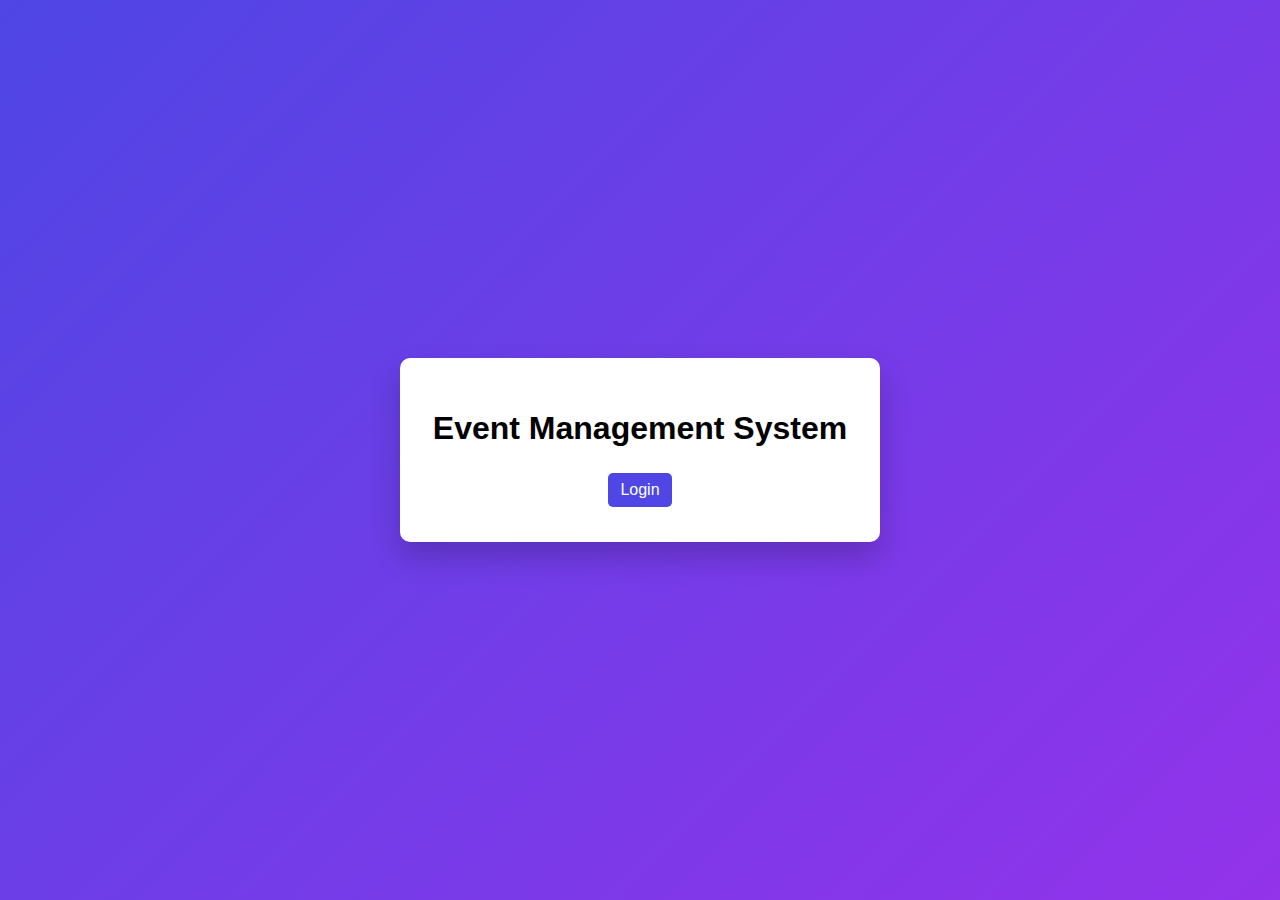
<file: index.html>
<!DOCTYPE html>
<html>
<head>
<title>Event Management System</title>
<link rel="stylesheet" href="style.css">
</head>
<body>
<div class="container">
<h1>Event Management System</h1>
<a href="login.html" class="btn">Login</a>
</div>
</body>
</html>
</file>
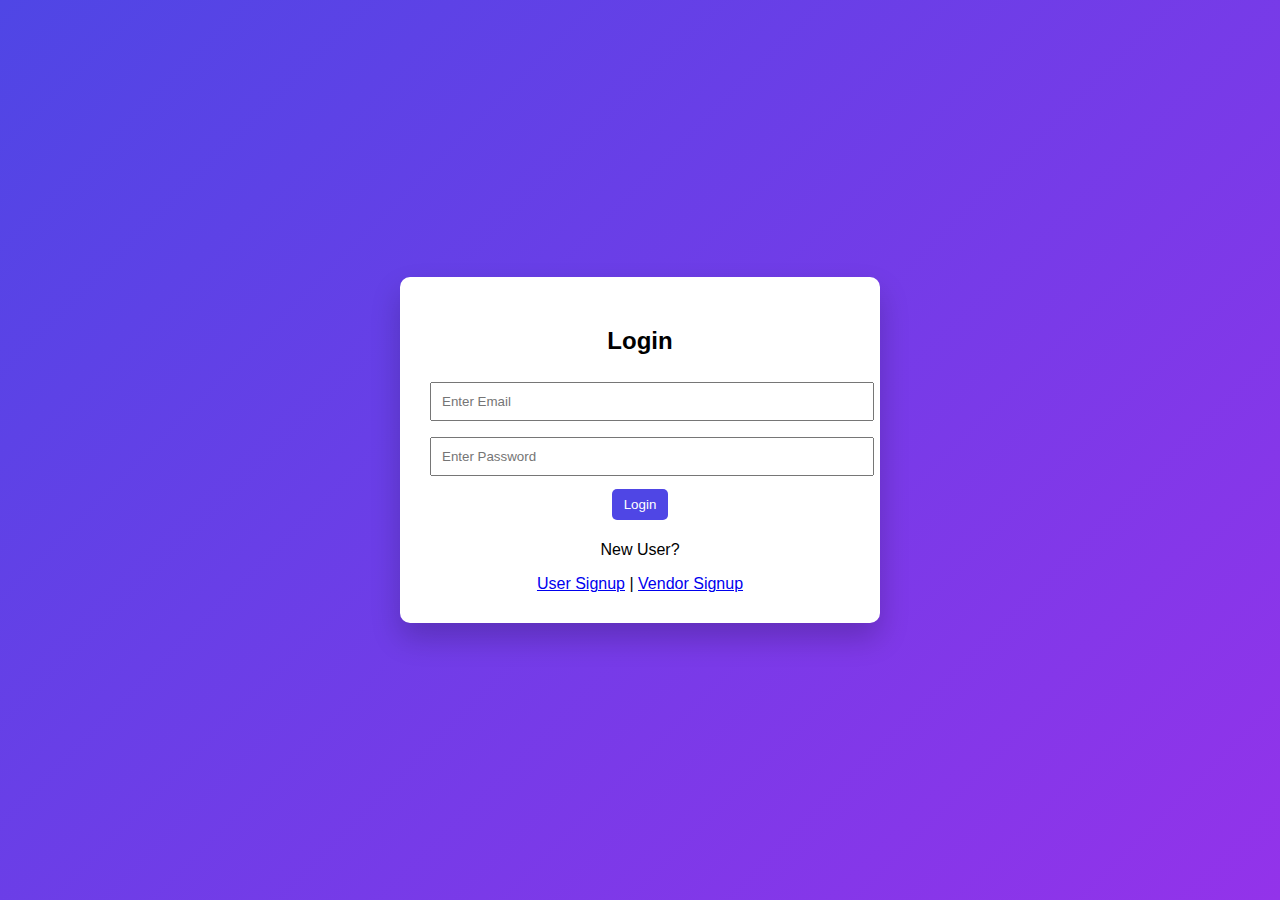
<file: admin.html>
<!DOCTYPE html>
<html>
<head>
<title>Admin Dashboard</title>
<link rel="stylesheet" href="style.css">
</head>
<body>

<div class="container">
<h2>Admin Dashboard</h2>

<a href="maintenance.html" class="btn">Maintenance Menu</a>
<a href="reports.html" class="btn">Reports</a>
<a href="transactions.html" class="btn">Transactions</a>

<button onclick="logout()">Logout</button>
</div>

<script src="script.js"></script>
<script>
protectPage("admin");
</script>

</body>
</html>
</file>
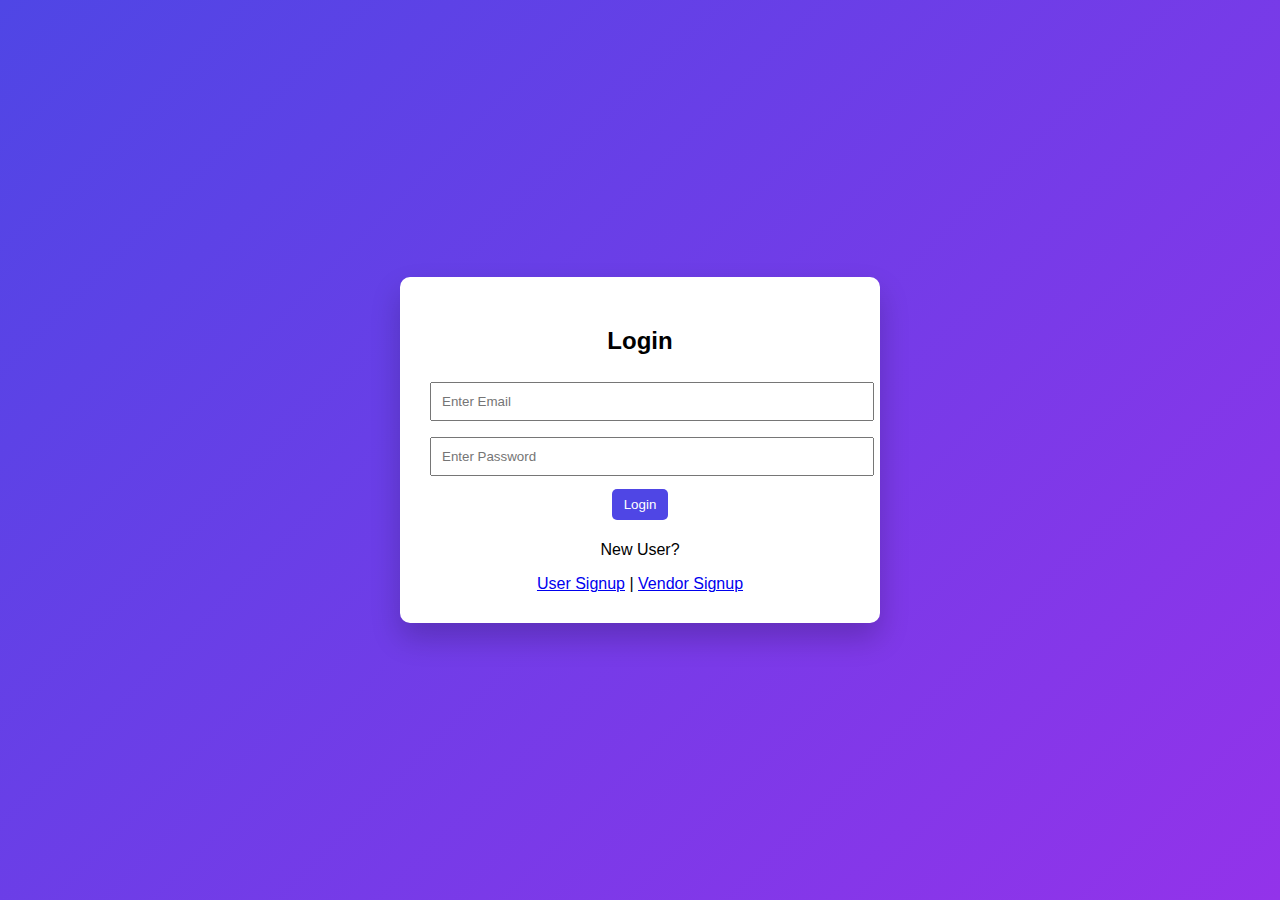
<file: cart.html>
<!DOCTYPE html>
<html>
<head>
<title>Cart</title>
<link rel="stylesheet" href="style.css">
</head>
<body>

<div class="container">
<h2>Cart</h2>

<div id="cartItems"></div>
<h3 id="total"></h3>

<a href="checkout.html" class="btn">Proceed to Payment</a>
<button onclick="logout()">Logout</button>

</div>

<script src="script.js"></script>
<script>
protectPage("user");
displayCart();
</script>

</body>
</html>
</file>
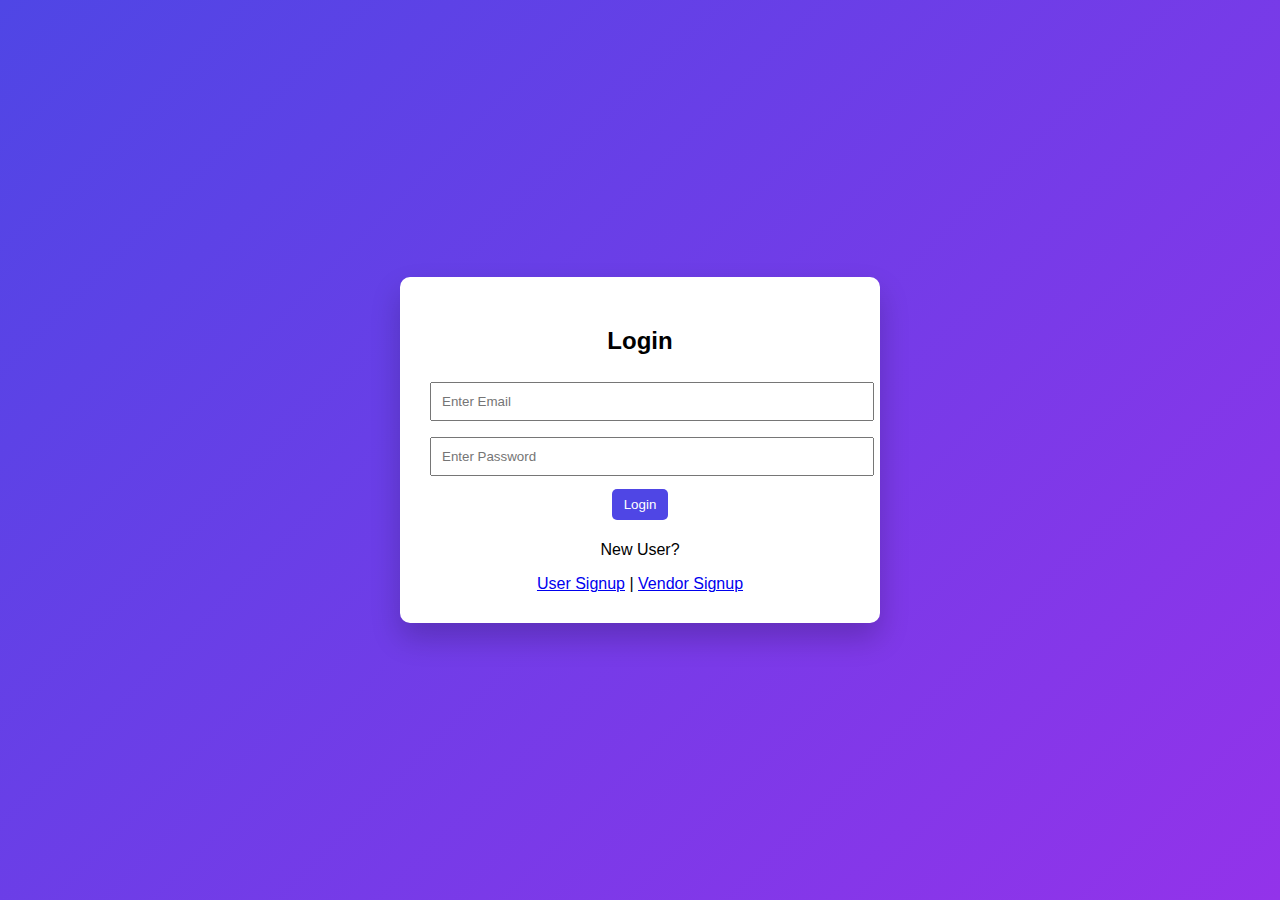
<file: checkout.html>
<!DOCTYPE html>
<html>
<head>
<title>Payment</title>
<link rel="stylesheet" href="style.css">
</head>
<body>

<div class="container">
<h2>Payment</h2>

<input type="text" id="name" placeholder="Name">
<input type="email" id="emailCheck" placeholder="Email">

<select id="paymentMethod">
<option>Cash</option>
<option>UPI</option>
</select>

<button onclick="placeOrder()">Pay Now</button>
</div>

<script src="script.js"></script>
<script>
protectPage("user");
</script>

</body>
</html>
</file>
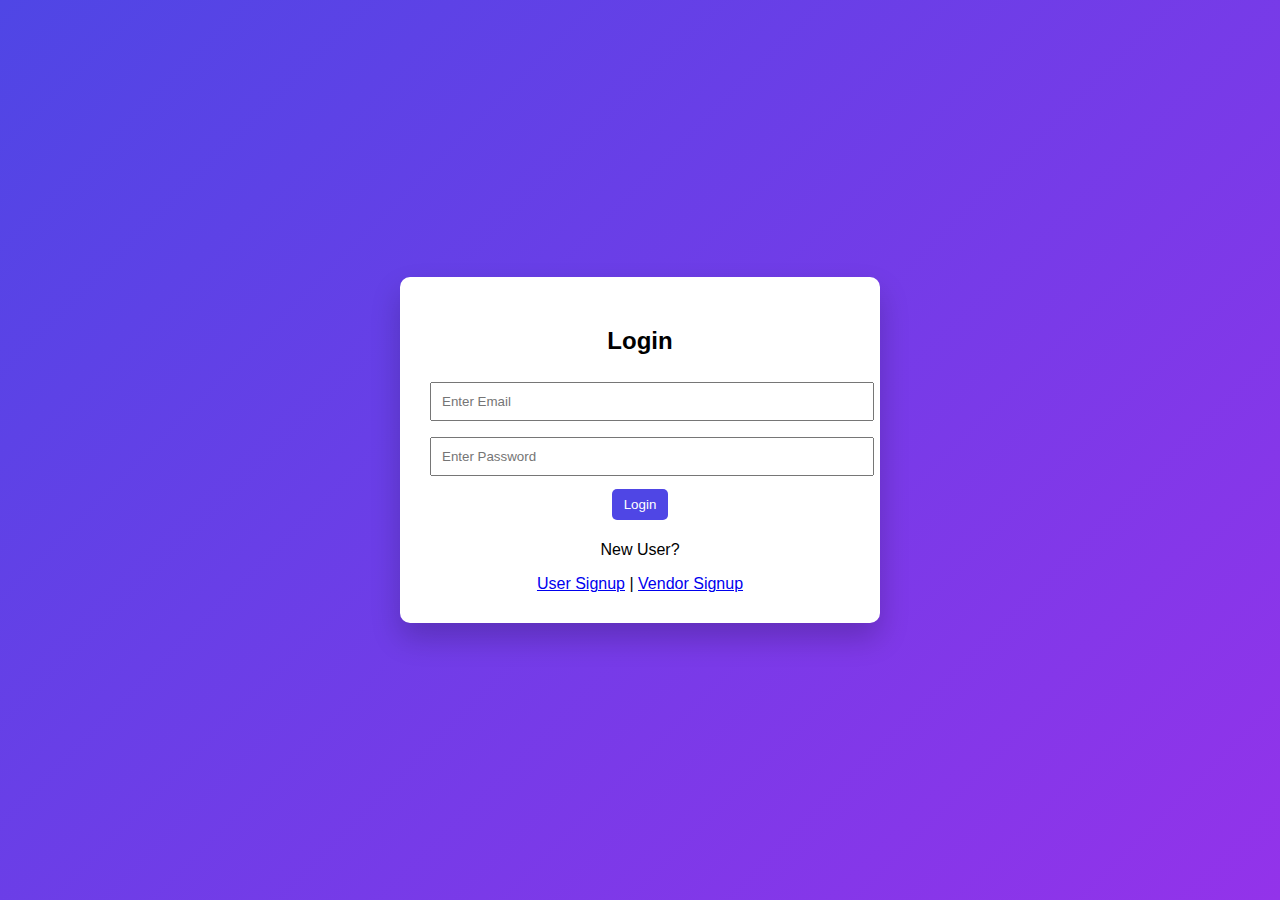
<file: guest.html>
<!DOCTYPE html>
<html>
<head>
<title>Guest List</title>
<link rel="stylesheet" href="style.css">
</head>
<body>

<div class="container">
<h2>Guest List</h2>

<input type="text" id="guestName" placeholder="Guest Name">
<button onclick="addGuest()">Add</button>

<div id="guestList"></div>

<button onclick="logout()">Logout</button>
</div>

<script src="script.js"></script>
<script>
protectPage("user");
displayGuests();
</script>

</body>
</html>
</file>
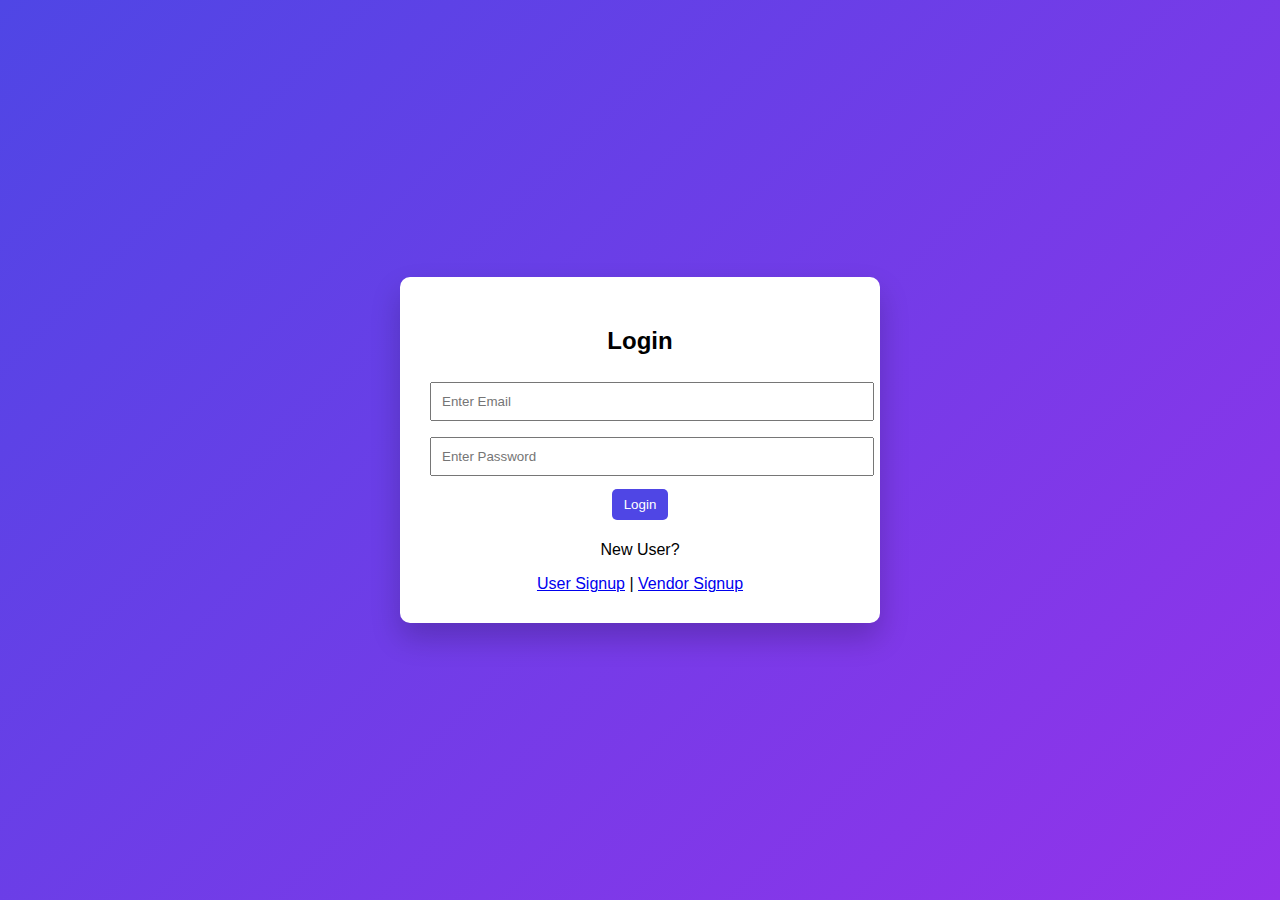
<file: login.html>
<!DOCTYPE html>
<html>
<head>
<title>Login</title>
<link rel="stylesheet" href="style.css">
</head>
<body>

<div class="container">
<h2>Login</h2>

<input type="email" id="email" placeholder="Enter Email">
<input type="password" id="password" placeholder="Enter Password">

<button onclick="login()">Login</button>

<p>New User?</p>
<a href="user-signup.html">User Signup</a> |
<a href="vendor-signup.html">Vendor Signup</a>
</div>

<script src="script.js"></script>
</body>
</html>
</file>
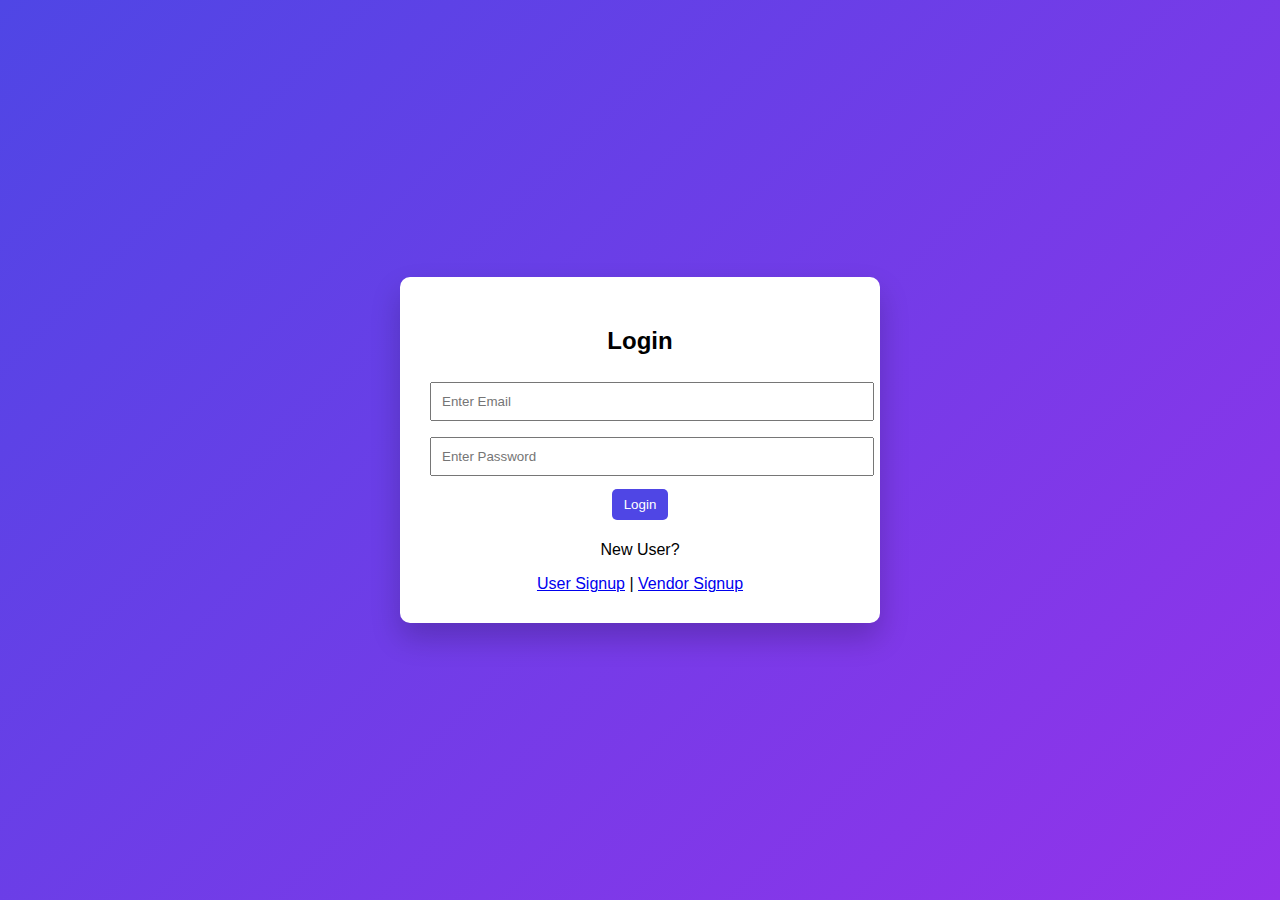
<file: maintenance.html>
<!DOCTYPE html>
<html>
<head>
<title>Maintenance</title>
<link rel="stylesheet" href="style.css">
</head>
<body>

<div class="container">
<h2>Maintenance Menu (Admin Only)</h2>

<h3>Membership</h3>
<input type="text" id="vendorName" placeholder="Vendor Name">

<label><input type="radio" name="duration" value="6 Months" checked>6 Months</label>
<label><input type="radio" name="duration" value="1 Year">1 Year</label>
<label><input type="radio" name="duration" value="2 Years">2 Years</label>

<button onclick="addMembership()">Add</button>
<button onclick="updateMembership()">Update</button>

<hr>

<h3>User Management</h3>
<input type="email" id="newUserEmail" placeholder="User Email">
<input type="password" id="newUserPassword" placeholder="Password">
<button onclick="addUser()">Add User</button>
<div id="userList"></div>

<hr>

<h3>Vendor Management</h3>
<input type="email" id="newVendorEmail" placeholder="Vendor Email">
<input type="password" id="newVendorPassword" placeholder="Password">
<button onclick="addVendor()">Add Vendor</button>
<div id="vendorList"></div>

<button onclick="logout()">Logout</button>
</div>

<script src="script.js"></script>
<script>
protectPage("admin");
displayUsers();
displayVendors();
</script>

</body>
</html>
</file>
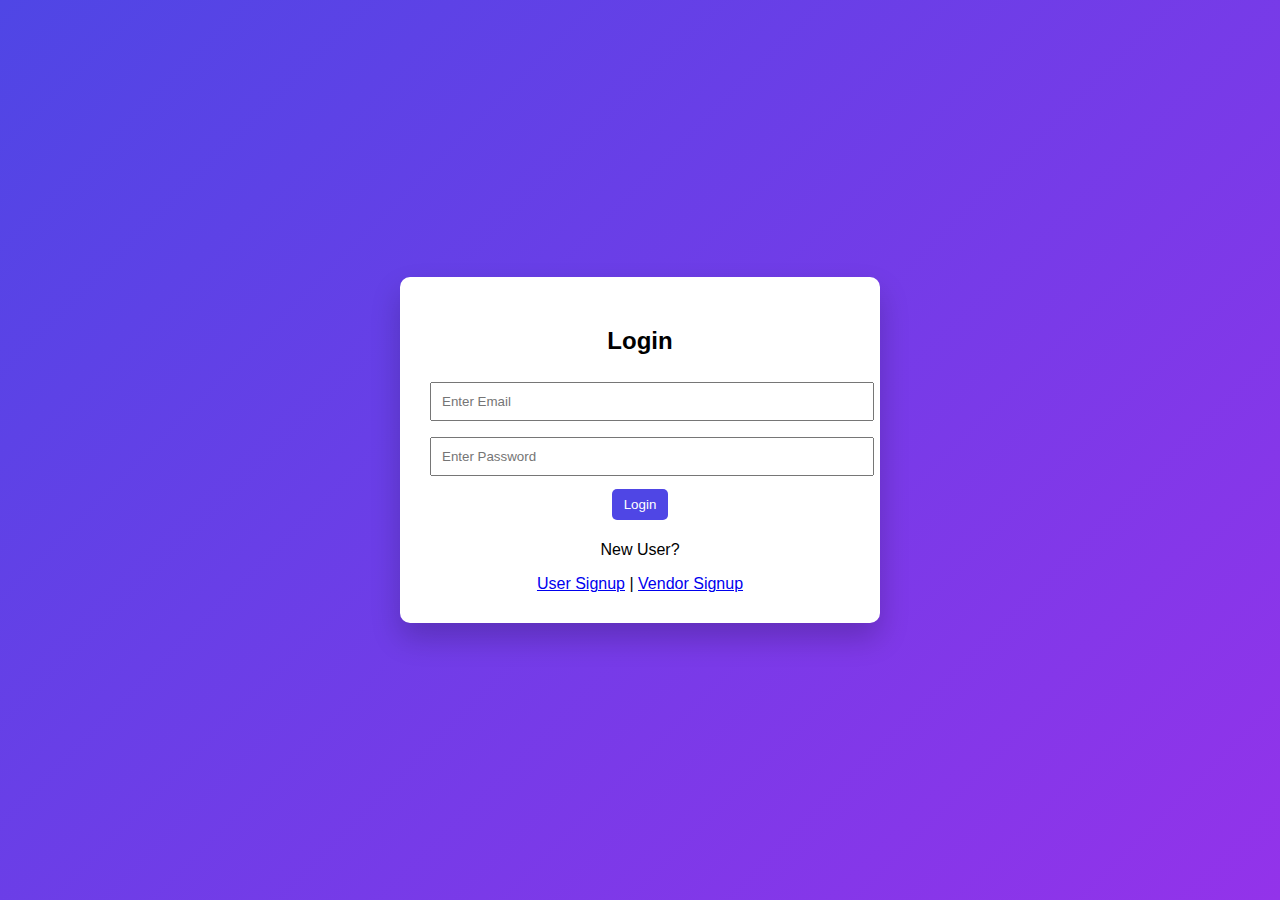
<file: order.html>
<!DOCTYPE html>
<html>
<head>
<title>Order Status</title>
<link rel="stylesheet" href="style.css">
</head>
<body>

<div class="container">
<h2>Order Status</h2>

<div id="orderList"></div>

<button onclick="logout()">Logout</button>
</div>

<script src="script.js"></script>
<script>
protectPage("user");
displayOrders();
</script>

</body>
</html>
</file>
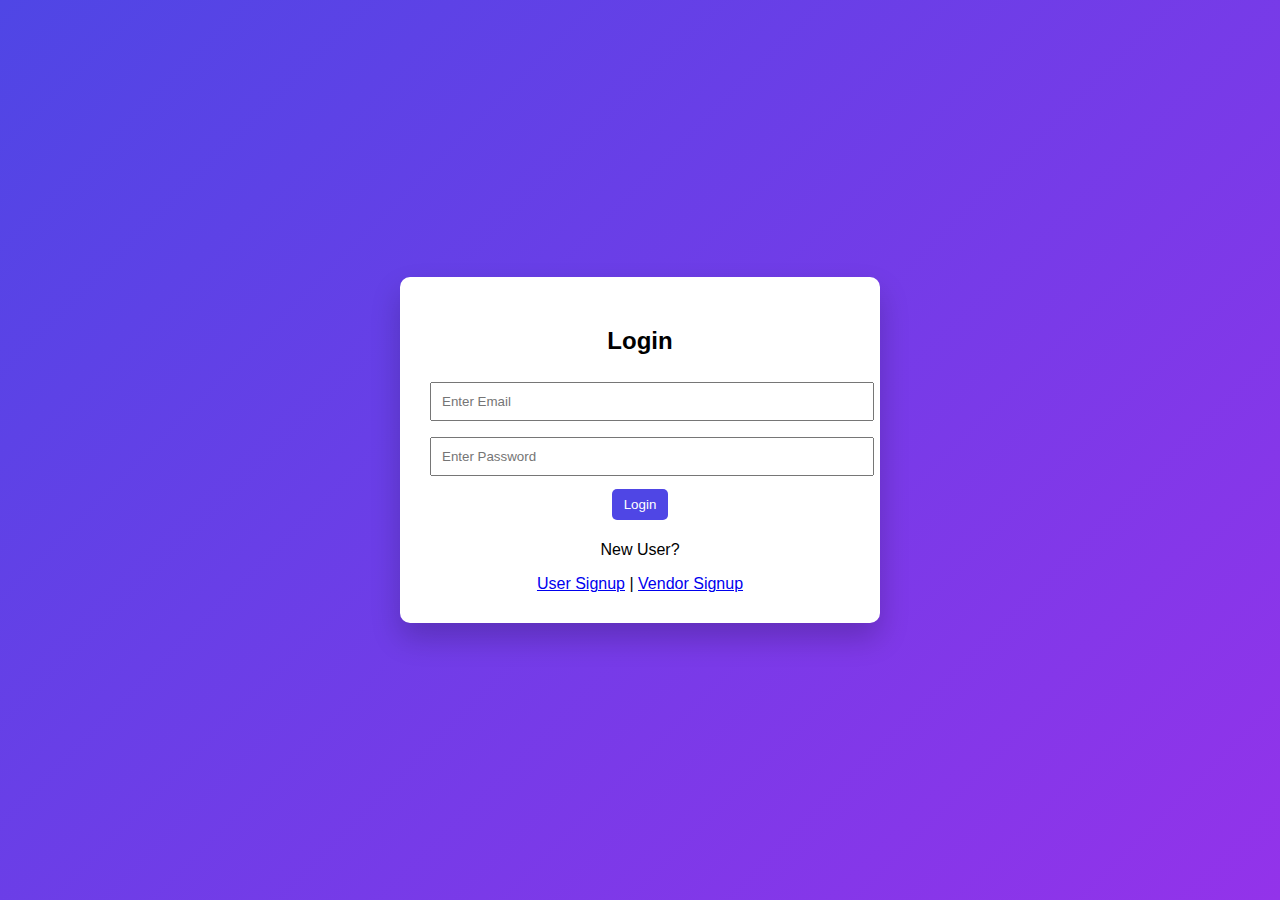
<file: reports.html>
<!DOCTYPE html>
<html>
<head>
<title>Reports</title>
<link rel="stylesheet" href="style.css">
</head>
<body>

<div class="container">
<h2>Reports</h2>
<div id="reportData"></div>

<button onclick="logout()">Logout</button>
</div>

<script src="script.js"></script>
<script>
protectPage("admin");
generateReports();
</script>

</body>
</html>
</file>
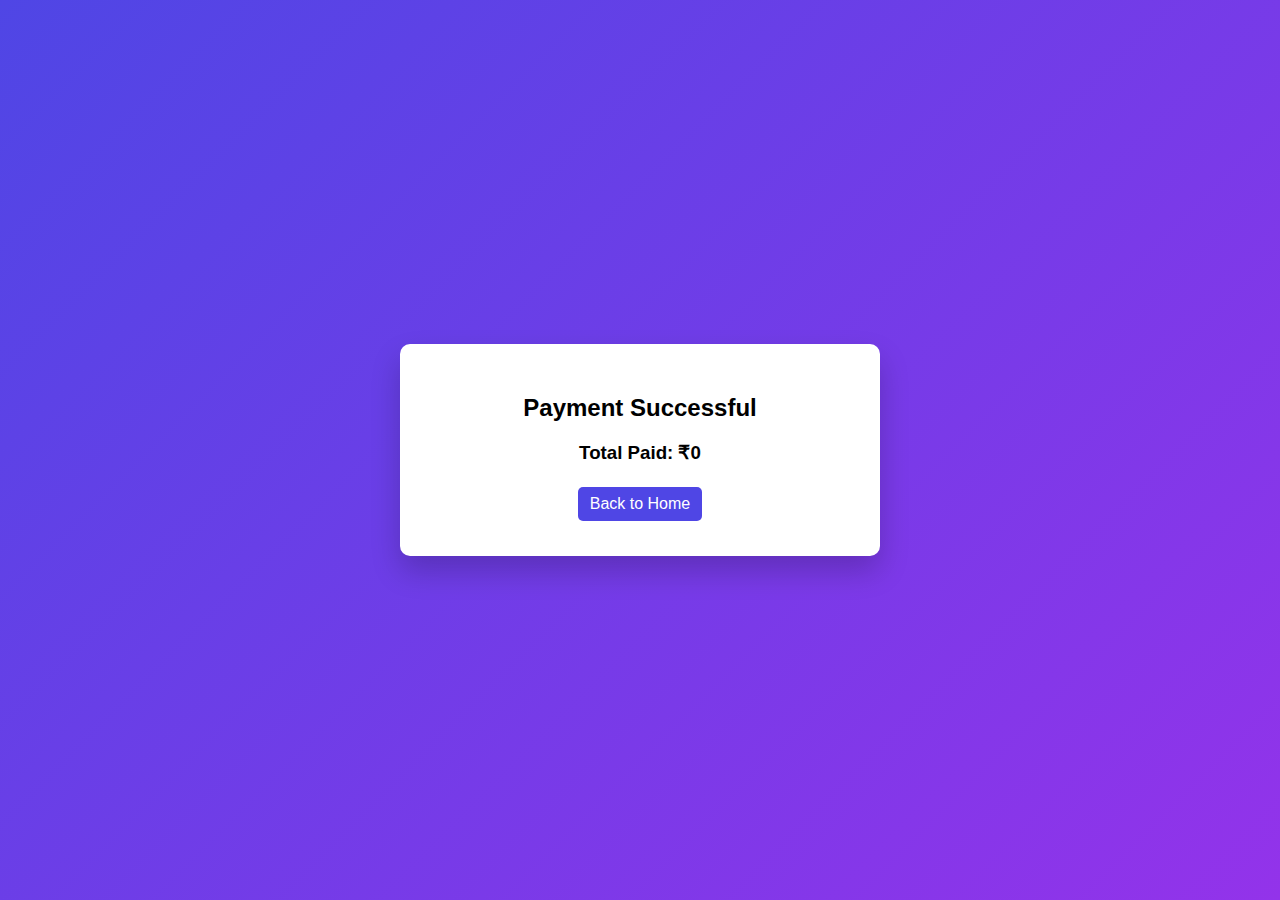
<file: success.html>
<!DOCTYPE html>
<html>
<head>
<title>Success</title>
<link rel="stylesheet" href="style.css">
</head>
<body>

<div class="container">
<h2>Payment Successful</h2>
<h3 id="finalTotal"></h3>

<a href="user.html" class="btn">Back to Home</a>
</div>

<script>
document.getElementById("finalTotal").innerText =
"Total Paid: ₹" + localStorage.getItem("finalTotal");
</script>

</body>
</html>
</file>
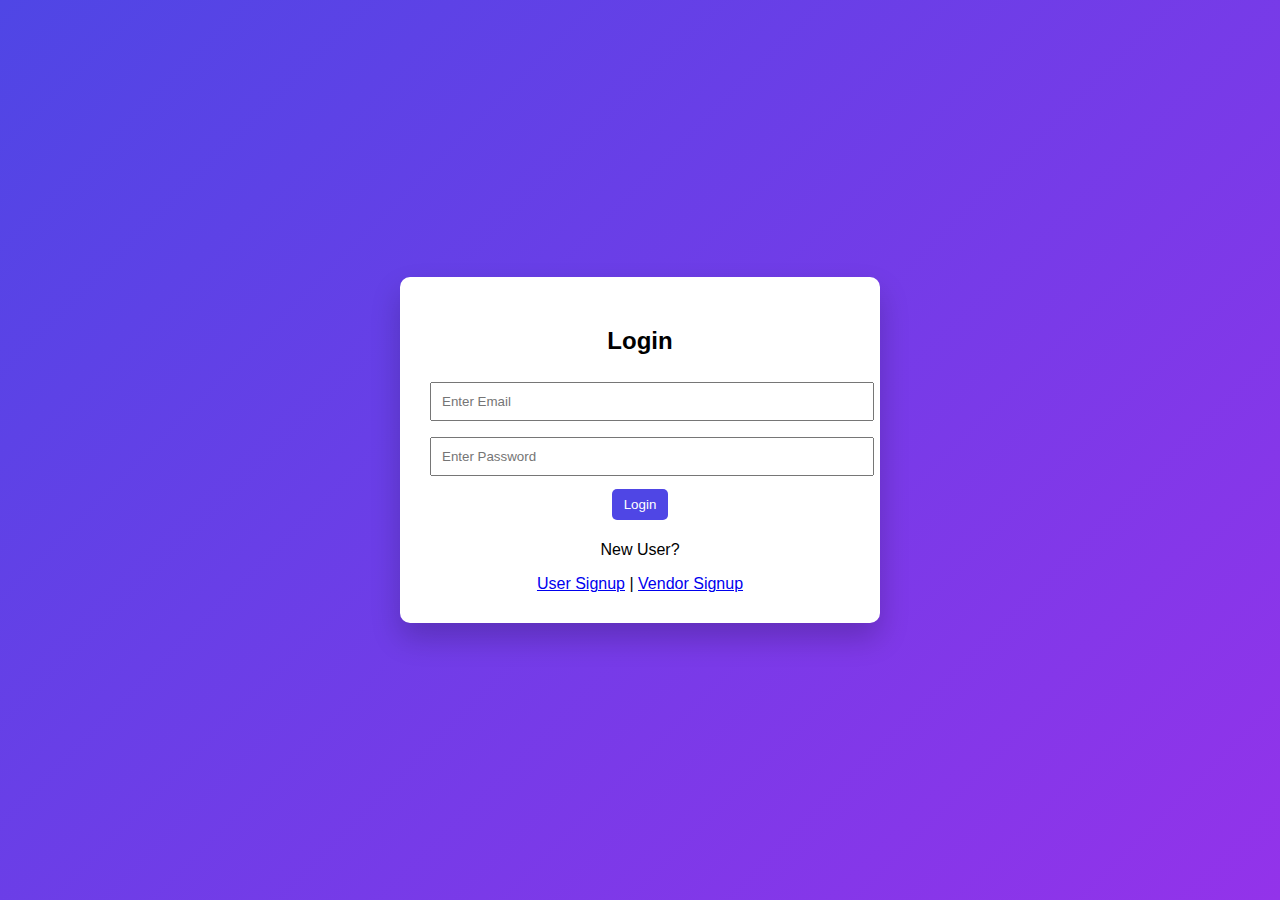
<file: transaction.html>
<!DOCTYPE html>
<html>
<head>
<title>Transactions</title>
<link rel="stylesheet" href="style.css">
</head>
<body>

<div class="container">
<h2>Transactions</h2>
<div id="transactionList"></div>

<button onclick="logout()">Logout</button>
</div>

<script src="script.js"></script>
<script>
protectPage("admin");
displayTransactions();
</script>

</body>
</html>
</file>
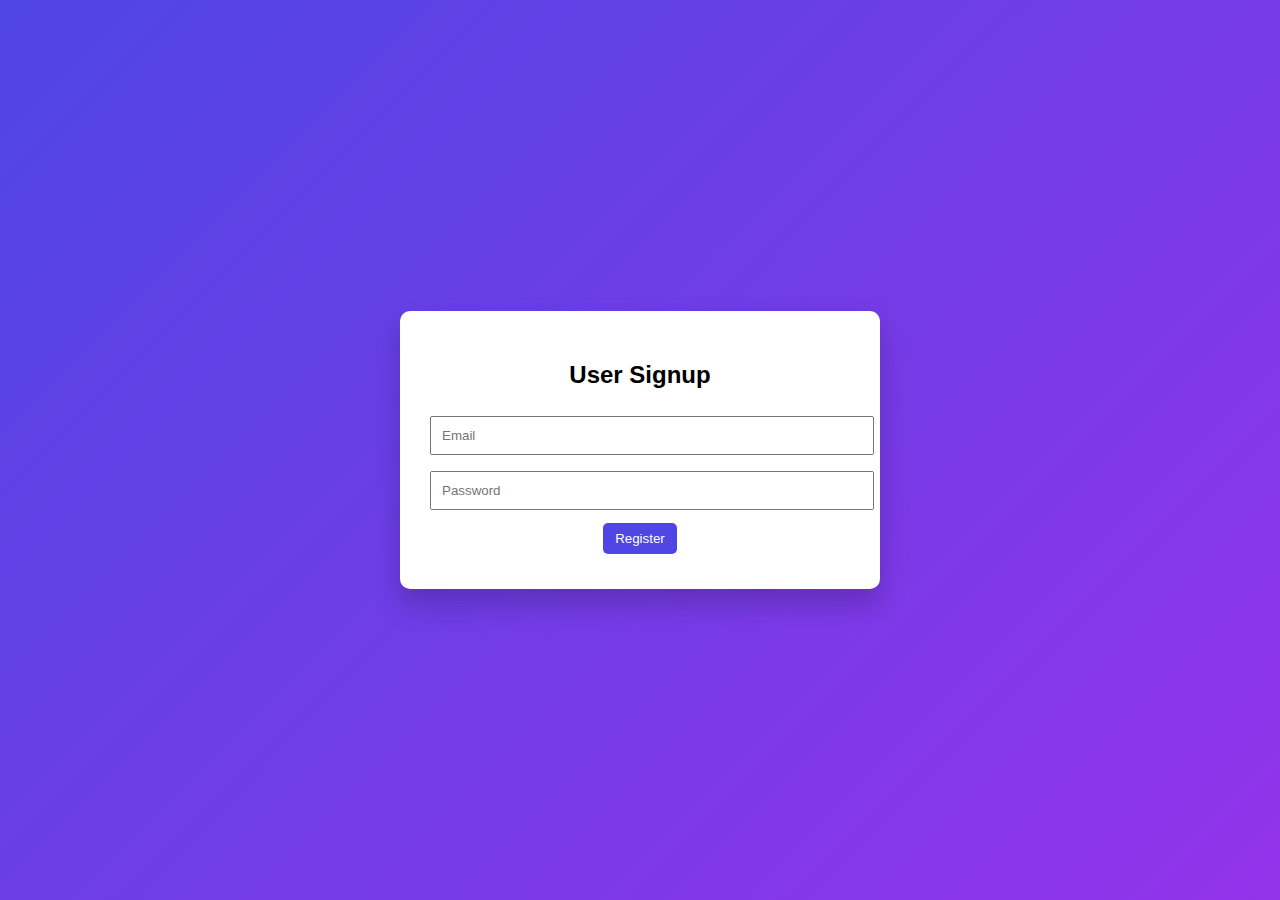
<file: user-signup.html>
<!DOCTYPE html>
<html>
<head>
<title>User Signup</title>
<link rel="stylesheet" href="style.css">
</head>
<body>

<div class="container">
<h2>User Signup</h2>

<input type="email" id="signupEmail" placeholder="Email">
<input type="password" id="signupPassword" placeholder="Password">

<button onclick="signup('user')">Register</button>

</div>

<script src="script.js"></script>
</body>
</html>
</file>
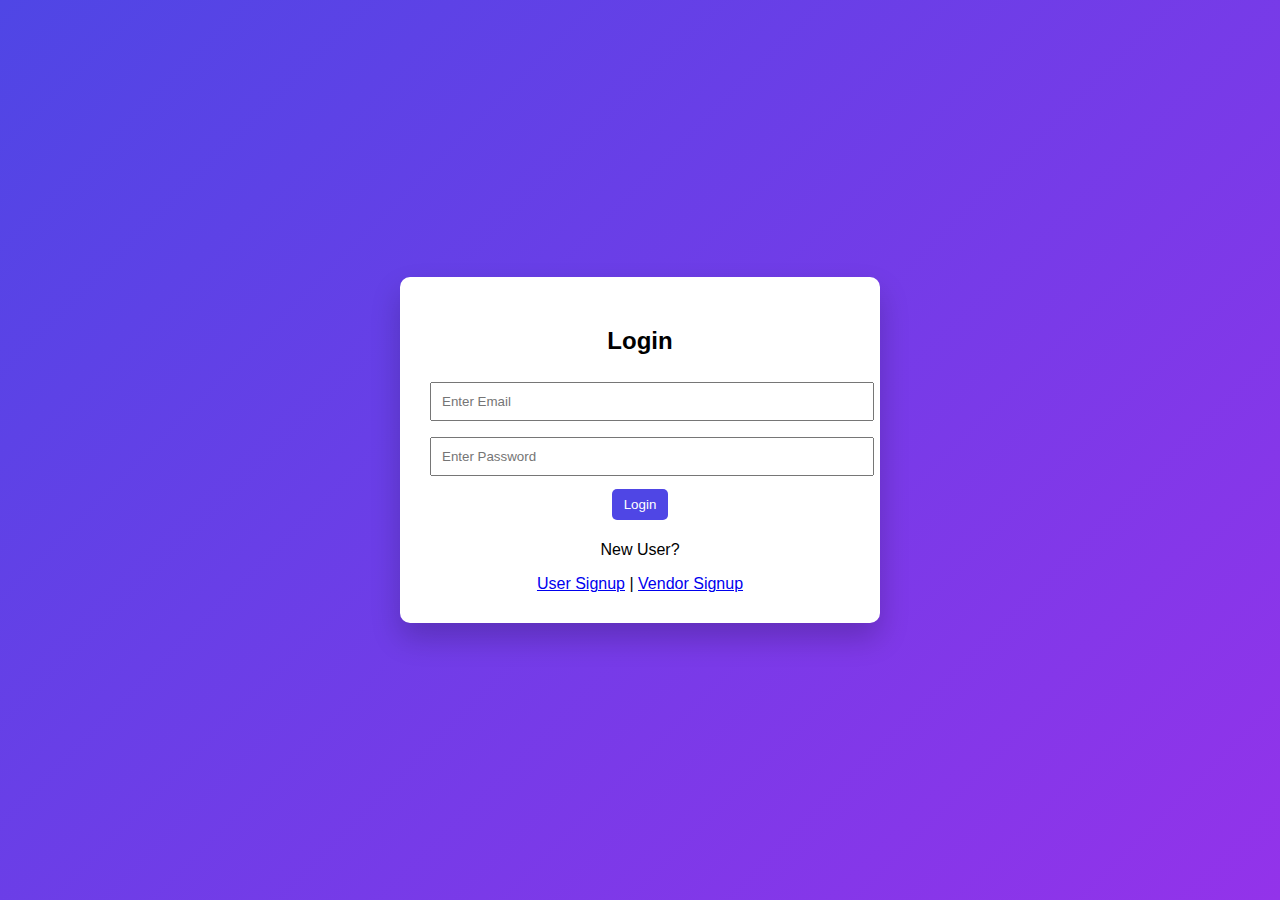
<file: user.html>
<!DOCTYPE html>
<html>
<head>
<title>User Portal</title>
<link rel="stylesheet" href="style.css">
</head>
<body>

<div class="container">
<h2>User Portal</h2>

<div id="productList"></div>

<a href="cart.html" class="btn">Cart</a>
<a href="guest-list.html" class="btn">Guest List</a>
<a href="order-status.html" class="btn">Order Status</a>

<button onclick="logout()">Logout</button>
</div>

<script src="script.js"></script>
<script>
protectPage("user");
displayProducts(true);
</script>

</body>
</html>
</file>
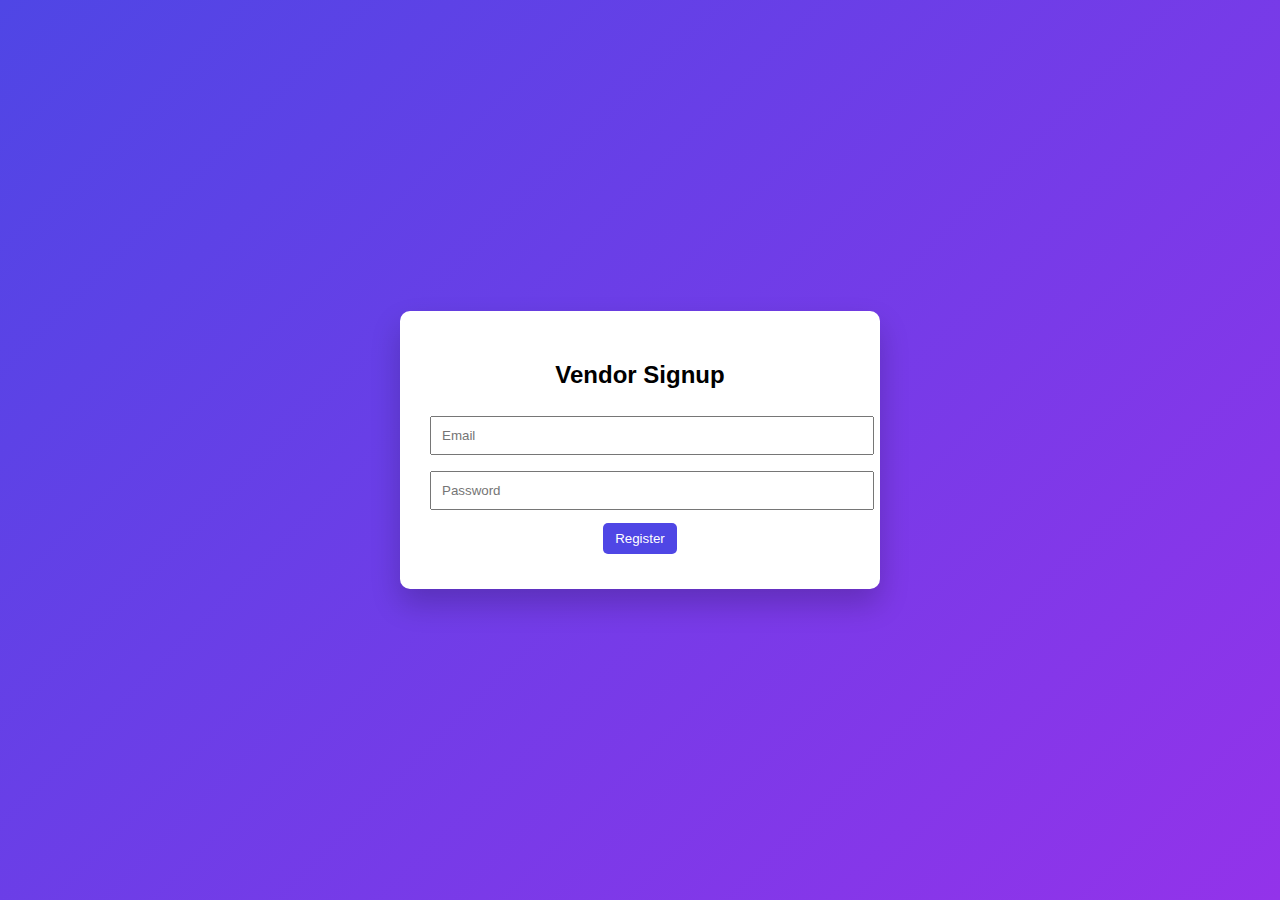
<file: vendor-signup.html>
<!DOCTYPE html>
<html>
<head>
<title>Vendor Signup</title>
<link rel="stylesheet" href="style.css">
</head>
<body>

<div class="container">
<h2>Vendor Signup</h2>

<input type="email" id="signupEmail" placeholder="Email">
<input type="password" id="signupPassword" placeholder="Password">

<button onclick="signup('vendor')">Register</button>

</div>

<script src="script.js"></script>
</body>
</html>
</file>
<file: style.css>
body{
  margin:0;
  font-family:Arial;
  background:linear-gradient(135deg,#4f46e5,#9333ea);
  display:flex;
  justify-content:center;
  align-items:center;
  min-height:100vh;
}

.container{
  background:white;
  padding:30px;
  width:420px;
  border-radius:10px;
  text-align:center;
  box-shadow:0 15px 30px rgba(0,0,0,0.2);
}

input,select{
  width:100%;
  padding:10px;
  margin:8px 0;
}

button,.btn{
  background:#4f46e5;
  color:white;
  padding:8px 12px;
  border:none;
  border-radius:5px;
  margin:5px;
  cursor:pointer;
  text-decoration:none;
  display:inline-block;
}

button:hover,.btn:hover{
  background:#3730a3;
}

hr{
  margin:15px 0;
}
</file>
